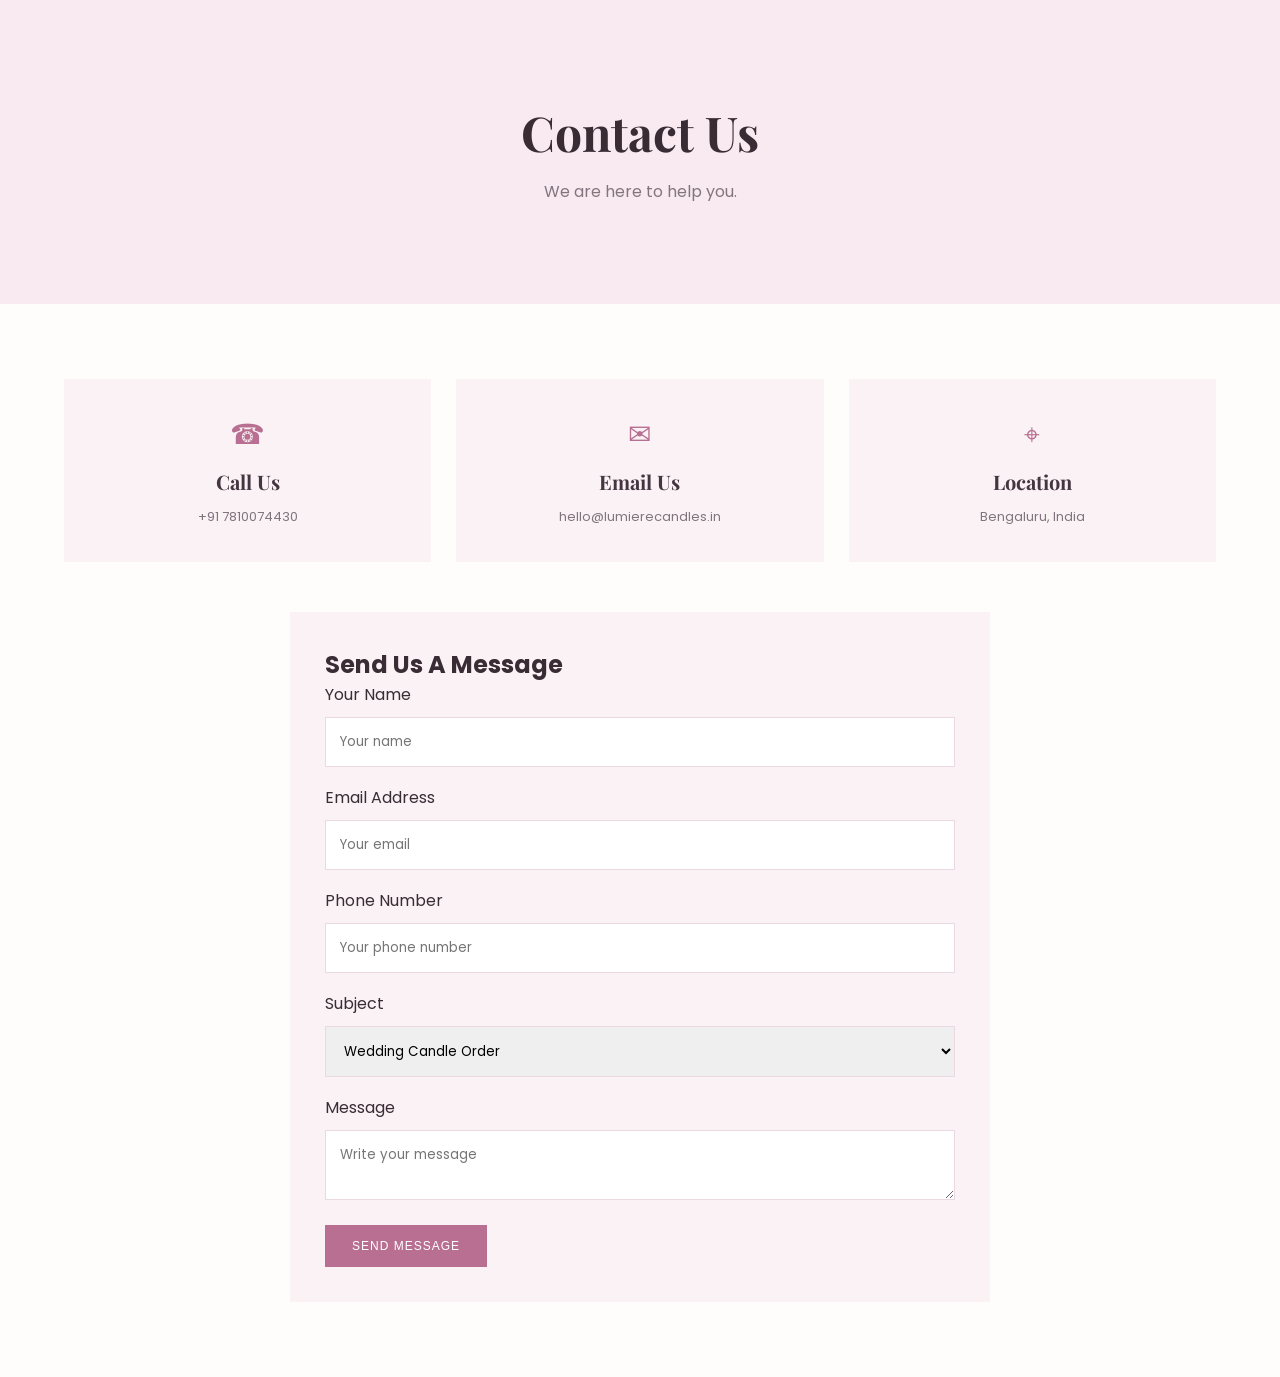
<file: support.html>
<!DOCTYPE html>
<html>
<head>
    <title>Contact Us</title>
    <link rel="stylesheet" href="style.css">
</head>
<body>

<div class="page-banner">
    <h1>Contact Us</h1>
    <p>We are here to help you.</p>
</div>

<section class="section">

    <div class="features">
        <div>☎<h3>Call Us</h3><p>+91 7810074430</p></div>
        <div>✉<h3>Email Us</h3><p>hello@lumierecandles.in</p></div>
        <div>⌖<h3>Location</h3><p>Bengaluru, India</p></div>
    </div>

    <br><br>

    <form class="contact-form">
        <h2>Send Us A Message</h2>

        <label>Your Name</label>
        <input type="text" placeholder="Your name">

        <label>Email Address</label>
        <input type="email" placeholder="Your email">

        <label>Phone Number</label>
        <input type="tel" placeholder="Your phone number">

        <label>Subject</label>
        <select>
            <option>Wedding Candle Order</option>
            <option>Gift Enquiry</option>
            <option>Delivery Support</option>
            <option>Other</option>
        </select>

        <label>Message</label>
        <textarea placeholder="Write your message"></textarea>

        <button class="btn">SEND MESSAGE</button>
    </form>

</section>

</body>
</html>
</file>
<file: style.css>
@import url('https://fonts.googleapis.com/css2?family=Playfair+Display:wght@500;600;700&family=Poppins:wght@300;400;500;600&display=swap');

* {
    margin: 0;
    padding: 0;
    box-sizing: border-box;
}

html {
    scroll-behavior: smooth;
}

body {
    font-family: 'Poppins', sans-serif;
    color: #392c35;
    background: #fffdfc;
}

/* TOP BAR */
.topbar {
    background: #493441;
    color: white;
    text-align: center;
    padding: 12px;
    font-size: 12px;
    letter-spacing: 2px;
}

/* NAVBAR */
header {
    position: sticky;
    top: 0;
    z-index: 100;
    background: #fffaf8;
    box-shadow: 0 2px 10px #0000000d;
}

.navbar {
    max-width: 1250px;
    margin: auto;
    padding: 18px 25px;
    display: flex;
    justify-content: space-between;
    align-items: center;
    gap: 20px;
}

.logo {
    color: #bd7899;
    font-family: 'Playfair Display', serif;
    font-size: 27px;
    font-weight: bold;
}

.logo span {
    display: block;
    font-size: 9px;
    text-align: center;
    letter-spacing: 4px;
}

.navbar ul {
    display: flex;
    align-items: center;
    list-style: none;
    gap: 22px;
}

.navbar ul li a {
    text-decoration: none;
    color: #42343e;
    font-size: 13px;
    transition: .3s;
}

.navbar ul li a:hover {
    color: #bd7899;
}

.nav-icons {
    font-size: 20px;
}

/* DROPDOWN */
.dropdown {
    position: relative;
}

.dropdown-menu {
    display: none;
    position: absolute;
    top: 25px;
    left: 0;
    width: 180px;
    background: white;
    box-shadow: 0 5px 20px #0002;
    padding: 15px;
}

.dropdown-menu a {
    display: block;
    padding: 10px;
}

.dropdown:hover .dropdown-menu {
    display: block;
}

/* HERO */
.hero {
    min-height: 570px;
    display: flex;
    align-items: center;
    background:
    linear-gradient(90deg, #fff7f4ed, #fff7f400),
    url("https://images.unsplash.com/photo-1603006905003-be475563bc59?w=1600")
    center/cover;
}

.hero-content {
    max-width: 650px;
    padding: 60px;
}

.hero-content h4,
.about-content h4 {
    color: #b86f91;
    letter-spacing: 4px;
    margin-bottom: 20px;
}

.hero-content h1 {
    font-family: 'Playfair Display', serif;
    font-size: 65px;
    line-height: 1.15;
}

.hero-content h1 span {
    color: #bd7899;
}

.hero-content p {
    color: #766873;
    line-height: 1.8;
    margin: 20px 0 30px;
}

/* BUTTON */
.btn {
    display: inline-block;
    padding: 14px 27px;
    background: #b86f91;
    color: white;
    text-decoration: none;
    font-size: 12px;
    letter-spacing: 1px;
    transition: .3s;
}

.btn:hover {
    background: #70485e;
    transform: translateY(-3px);
}

.btn2 {
    background: transparent;
    border: 1px solid #b86f91;
    color: #b86f91;
    margin-left: 8px;
}

/* MOVING TEXT */
.moving-text {
    overflow: hidden;
    background: #f6e6ed;
    color: #995c78;
    padding: 16px 0;
    white-space: nowrap;
}

.moving-text div {
    display: inline-block;
    font-size: 13px;
    font-weight: bold;
    letter-spacing: 3px;
    animation: moving 20s linear infinite;
}

@keyframes moving {
    from {
        transform: translateX(100%);
    }
    to {
        transform: translateX(-100%);
    }
}

/* COMMON SECTION */
.section {
    padding: 75px 5%;
}

.heading {
    text-align: center;
    margin-bottom: 40px;
}

.heading h4 {
    color: #bd7899;
    letter-spacing: 3px;
    font-size: 12px;
}

.heading h2 {
    font-family: 'Playfair Display', serif;
    font-size: 40px;
    margin: 12px 0;
}

.heading p {
    color: #887b83;
    font-size: 14px;
}

/* COLLECTION */
.collection-grid,
.product-grid {
    display: grid;
    grid-template-columns: repeat(4, 1fr);
    gap: 25px;
    max-width: 1250px;
    margin: auto;
}

.collection {
    text-align: center;
    overflow: hidden;
}

.collection img {
    width: 100%;
    height: 280px;
    object-fit: cover;
    transition: .5s;
}

.collection img:hover {
    transform: scale(1.06);
}

.collection h3 {
    font-family: 'Playfair Display', serif;
    margin: 18px 0 8px;
}

.collection a {
    color: #b86f91;
    text-decoration: none;
    font-size: 13px;
}

/* AUTO SLIDER */
.slider {
    height: 430px;
    overflow: hidden;
    position: relative;
}

.slides {
    display: flex;
    width: 300%;
    height: 100%;
    animation: autoslide 15s infinite;
}

.slides img {
    width: 33.333%;
    height: 100%;
    object-fit: cover;
}

@keyframes autoslide {
    0%, 28% {
        transform: translateX(0);
    }
    33%, 61% {
        transform: translateX(-33.333%);
    }
    66%, 94% {
        transform: translateX(-66.666%);
    }
    100% {
        transform: translateX(0);
    }
}

.slider-content {
    position: absolute;
    bottom: 50px;
    left: 8%;
    background: #fffaf0e8;
    padding: 30px;
}

.slider-content h2 {
    font-family: 'Playfair Display', serif;
    font-size: 35px;
    margin-bottom: 10px;
}

/* PRODUCTS */
.product {
    text-align: center;
    border: 1px solid #f1e5eb;
    padding-bottom: 20px;
    transition: .3s;
}

.product:hover {
    transform: translateY(-8px);
    box-shadow: 0 10px 25px #0001;
}

.product img {
    width: 100%;
    height: 260px;
    object-fit: cover;
}

.product h3 {
    font-family: 'Playfair Display', serif;
    margin: 15px 5px 8px;
}

.product p {
    color: #b86f91;
    font-size: 12px;
    margin: 8px;
}

.product h4 {
    color: #a65d7c;
    margin: 12px;
}

.product del {
    color: #999;
    font-size: 13px;
}

.buy {
    display: inline-block;
    padding: 10px 20px;
    background: #b86f91;
    color: white;
    text-decoration: none;
    font-size: 12px;
    margin-top: 8px;
}

/* ABOUT */
.about-section {
    display: flex;
    align-items: center;
    gap: 50px;
    padding: 70px 7%;
    background: #fbf2f5;
}

.about-image,
.about-content {
    flex: 1;
}

.about-image img {
    width: 100%;
    height: 420px;
    object-fit: cover;
}

.about-content h2 {
    font-family: 'Playfair Display', serif;
    font-size: 42px;
}

.about-content p {
    color: #81747d;
    line-height: 1.9;
    margin: 20px 0;
}

/* FEATURES */
.features {
    display: grid;
    grid-template-columns: repeat(3, 1fr);
    gap: 25px;
    text-align: center;
}

.features div {
    background: #fbf2f5;
    padding: 35px 15px;
    color: #b86f91;
    font-size: 28px;
}

.features h3 {
    font-family: 'Playfair Display', serif;
    color: #443540;
    font-size: 20px;
    margin: 12px;
}

.features p {
    color: #81747d;
    font-size: 13px;
}

/* INNER PAGE BANNER */
.page-banner {
    padding: 100px 20px;
    text-align: center;
    background: #f8eaf0;
}

.page-banner h1 {
    font-family: 'Playfair Display', serif;
    font-size: 48px;
}

.page-banner p {
    color: #827580;
    margin-top: 15px;
}

/* FORM */
.contact-form {
    max-width: 700px;
    margin: auto;
    background: #fbf2f5;
    padding: 35px;
}

.contact-form input,
.contact-form select,
.contact-form textarea {
    width: 100%;
    padding: 14px;
    margin: 10px 0 18px;
    border: 1px solid #ead9e2;
    font-family: inherit;
}

.contact-form button {
    border: none;
    cursor: pointer;
}

/* FOOTER */
footer {
    background: #fbf6f7;
    padding: 60px 5% 20px;
}

.footer-container {
    max-width: 1250px;
    margin: auto;
    display: grid;
    grid-template-columns: 1.3fr 1fr 1fr 1.2fr;
    gap: 35px;
}

.footer-container h2 {
    font-family: 'Playfair Display', serif;
    color: #bd7899;
    margin-bottom: 20px;
}

.footer-container h3 {
    font-family: 'Playfair Display', serif;
    margin-bottom: 20px;
}

.footer-container p,
.footer-container a {
    font-size: 13px;
    color: #81747d;
    line-height: 2;
}

.footer-container a {
    display: block;
    text-decoration: none;
}

.footer-container a:hover {
    color: #b86f91;
}

.footer-container input {
    width: 100%;
    padding: 12px;
    border: 1px solid #ead9e2;
    margin: 10px 0;
}

.footer-container button {
    background: #b86f91;
    color: white;
    border: none;
    padding: 12px 22px;
}

.copyright {
    text-align: center;
    border-top: 1px solid #eadde4;
    margin-top: 45px;
    padding-top: 20px;
    color: #998d95;
    font-size: 12px;
}

/* RESPONSIVE */
@media(max-width:950px) {
    .navbar {
        flex-wrap: wrap;
    }

    .navbar ul {
        flex-wrap: wrap;
        justify-content: center;
    }

    .collection-grid,
    .product-grid {
        grid-template-columns: repeat(2, 1fr);
    }

    .footer-container {
        grid-template-columns: repeat(2, 1fr);
    }
}

@media(max-width:600px) {
    .navbar {
        justify-content: center;
    }

    .navbar ul {
        gap: 12px;
    }

    .navbar ul li a {
        font-size: 11px;
    }

    .hero-content {
        padding: 30px;
    }

    .hero-content h1 {
        font-size: 40px;
    }

    .collection-grid,
    .product-grid {
        grid-template-columns: repeat(2, 1fr);
        gap: 12px;
    }

    .collection img,
    .product img {
        height: 170px;
    }

    .about-section {
        flex-direction: column;
        padding: 35px 20px;
    }

    .about-image img {
        height: 280px;
    }

    .features,
    .footer-container {
        grid-template-columns: 1fr;
    }

    .heading h2 {
        font-size: 30px;
    }
}
</file>
